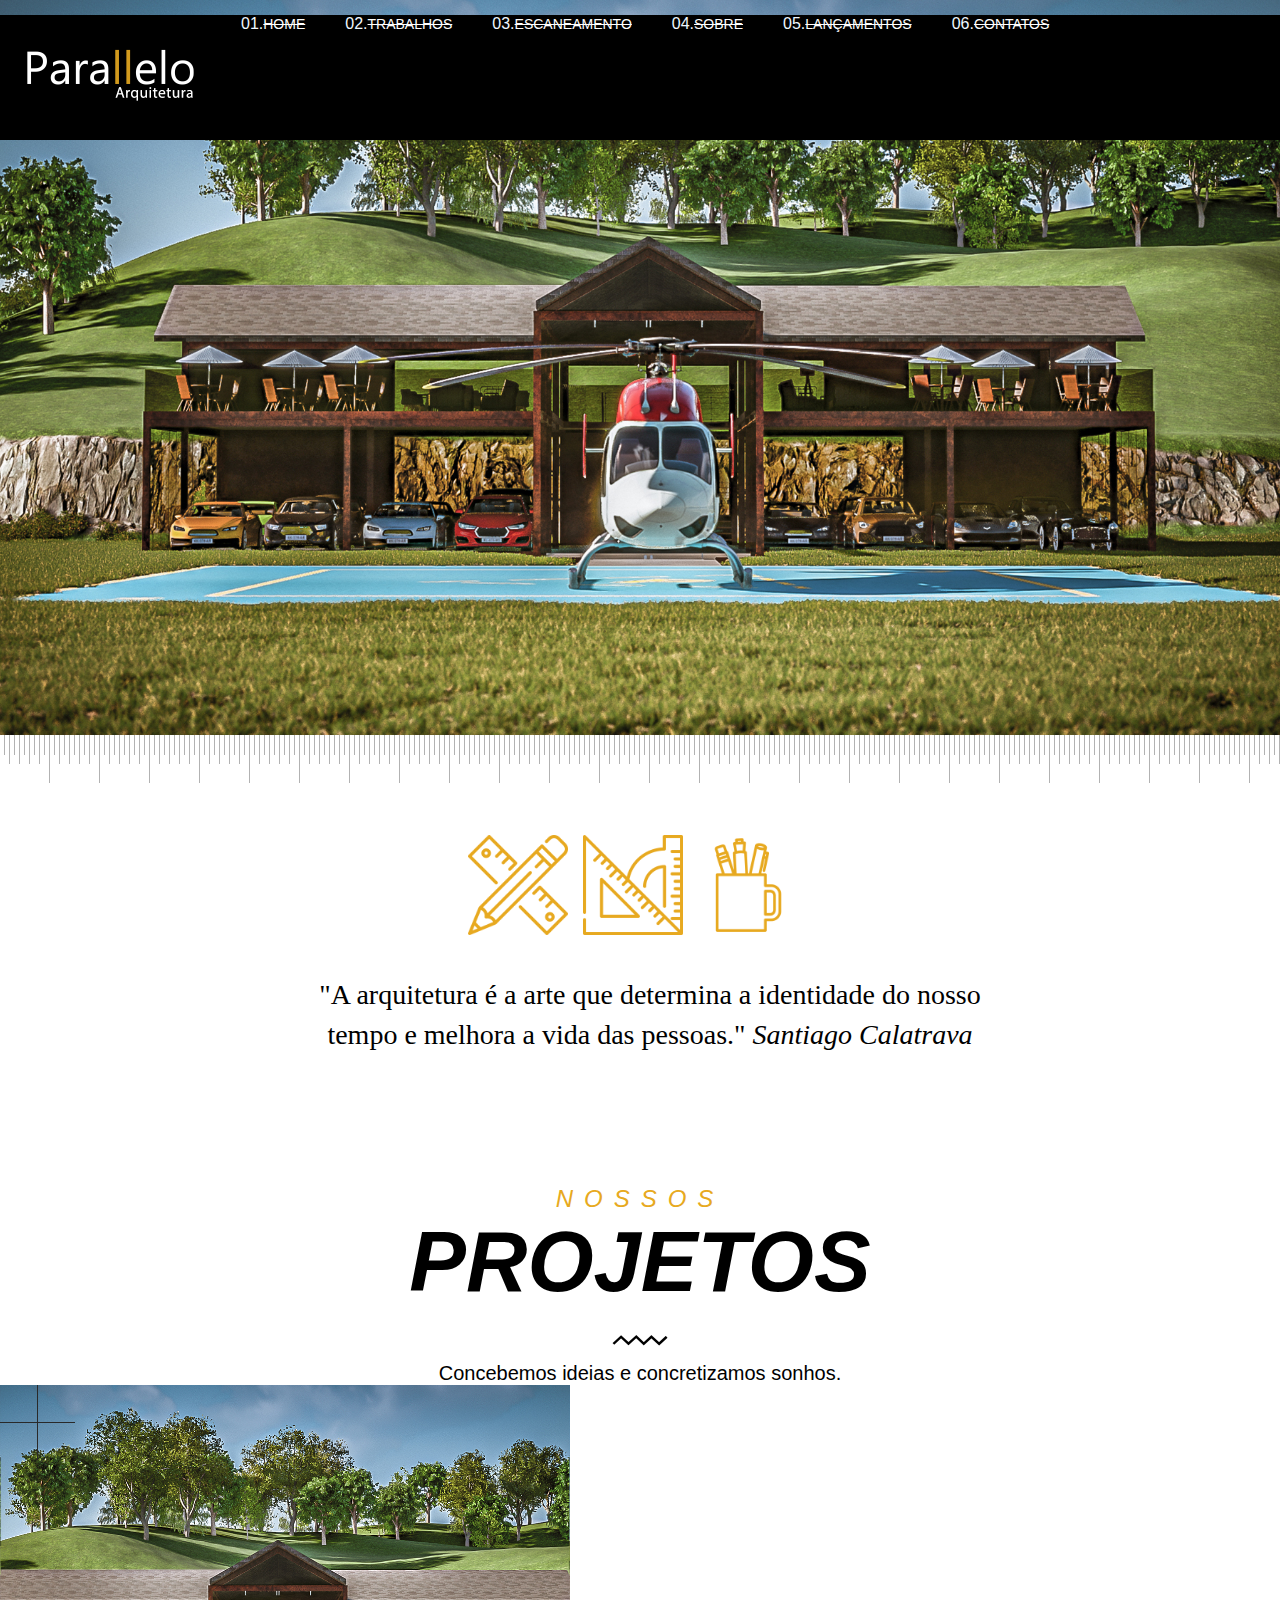
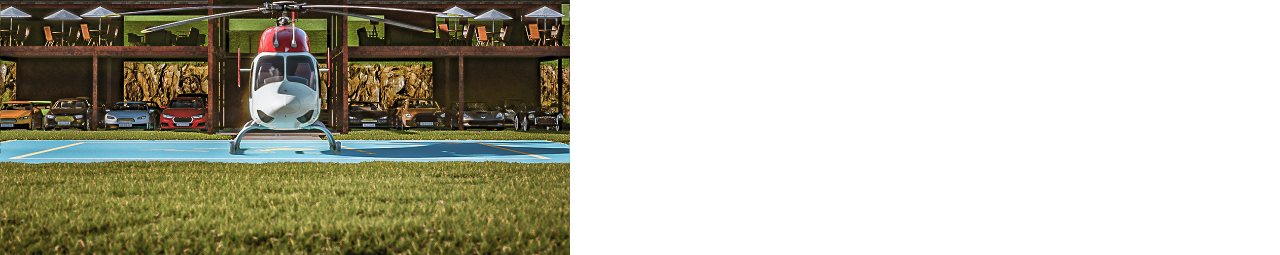
<file: ex parallelo/index.html>
<!DOCTYPE html>
<html lang="pt-br">
<head>
      <meta charset="UTF-8">
      <title>Parallelo</title> 
      <link rel="stylesheet" href="css/style.css">
</head>
<body>
    <header>
            <nav>
                <div id=logo>
                 <a href="index.html">
                  <img src="img\logo-white.png">
                 </a> 
            </div>
            <ul>
                <li>
                    <span>01.</span>
                    <a href="index.html" class="tab" data-number="1">
                         Home
                    </a>
                 </li>
                <li>
                    <span>02.</span>
                    <a href="trabalhos.html">
                        Trabalhos
                    </a>
                </li>
                <li>
                    <span>03.</span>
                    <a href="#">Escaneamento</a>
                </li>
                <li>
                    <span>04.</span>
                    <a href="#">Sobre</a>
                </li>
                <li>
                    <span>05.</span>
                    <a href="#">Lançamentos </a>
                </li> 
                <li>
                    <span>06.</span>
                    <a href="#">Contatos</a>
                </li>    
            </ul>
              </nav>
        </header>
<section class="regua">
    <div class="icons">
      <div class="icons">
        <img src="img/pencil.png">
    </div>
      <div class="icons">
        <img src="img/set-square.png">
    </div>
      <div class="icons">
        <img src="img/cup.png">
    </div>
</div>
    <div class="txt">
    <h6>
        "A arquitetura é a arte que determina a identidade do nosso tempo e melhora a vida das pessoas." <i>Santiago Calatrava</i>
    </h6>
    </div>
  </section>
  <section class="trabalhos">
    <div class="cabecalho">
       <h4>
         <span>
          Nossos
         </span>
         <br>
         <b>
          Projetos
         </b>
       </h4>
       <img src="img/black-wave.png">
       <p>
          Concebemos ideias e concretizamos sonhos.
       </p>
    </div>
    <div class="mosaico">
       <div class="item">
          <div class="plus">
            <img src="img/plus.png">
          </div>
       </div>
    </div>
    
    <div class="botao">
    
    </div>
  </section>
</body>
</html>
</file>
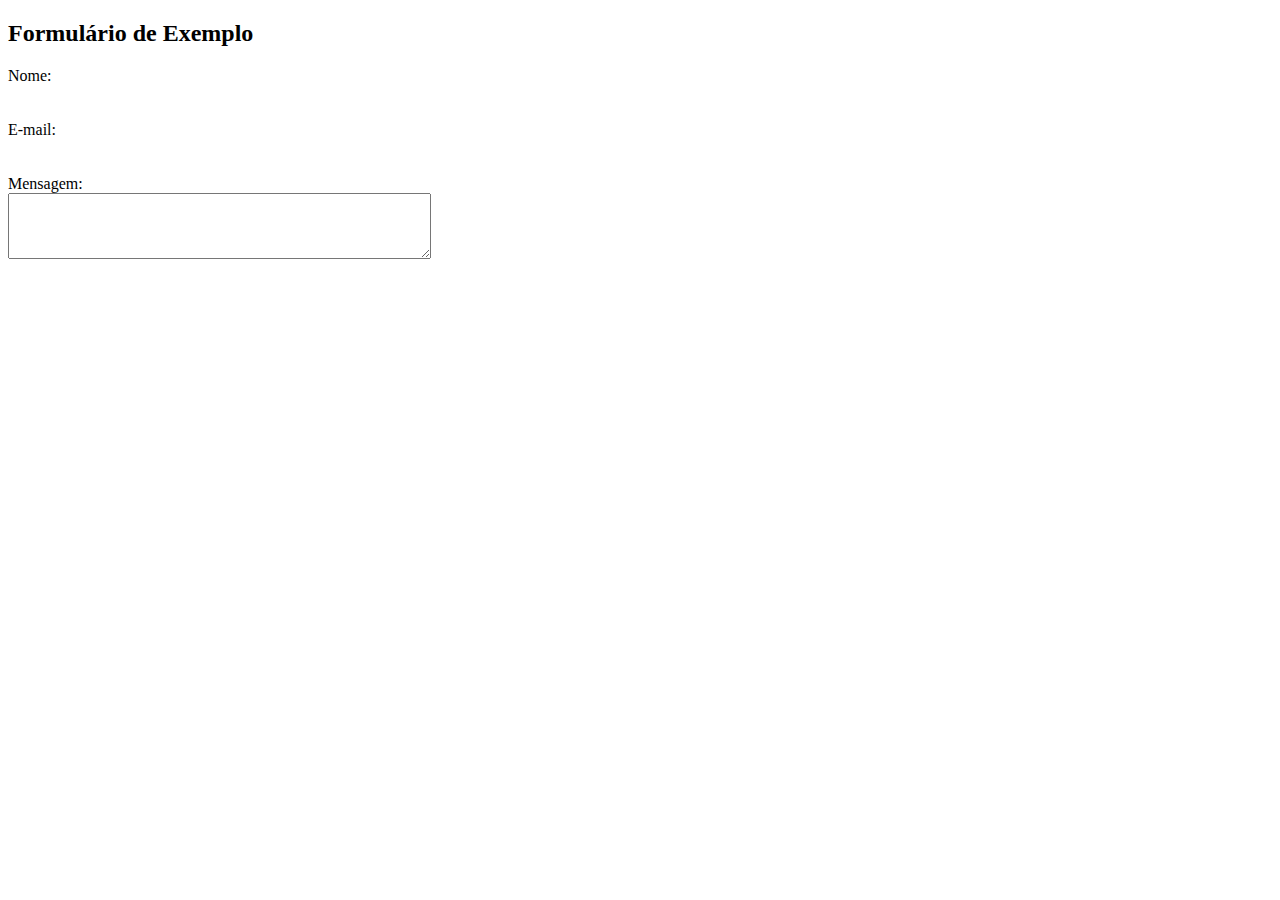
<file: contato.html>
<!DOCTYPE html>
<html lang="pt-br">
<head>
    <meta charset="UTF-8">
    <meta name="viewport" content="width=device-widht, initial-scale=1.0">
    <title>Formulário GET</title>
</head>
<body>
    <h2>Formulário de Exemplo</h2>
    <form action="php/grava_contato.php" method="GET">
        <label for="nome">Nome:</label><br>
        <inupt type="text" id="nome" name="nome" required><br><br>
        
        <label for="email">E-mail:</label><br>
        <inupt type="email" id="email" name="email" required><br><br>    
    
        <label for="mensagem">Mensagem:</label><br>
        <textarea id="mensagem" name="mensagem" rows="4" cols="50" required></textarea><br><br> 
    
        <inupt type="submit" value="Enviar">  
    </form>
</body>
</html>
</file>
<file: ex parallelo/css/style.css>
body{ /* Remove margens e preenchimentos padrões de todo o corpo da página */
    margin: 0;
    padding: 0;
}
header{ /* Define o estilo para o cabeçalho */
    background-image: url(../img/slidebg1.jpg); /*imagem de fundo*/
    background-repeat: no-repeat; /* A imagem não deve repetir */
    background-size: cover; /* A imagem cobre todo o elemento */
    background-position: center; /* Imagem centralizada */
    width: 100%;  /* Largura total da tela */
    height: 720px; /* Altura fixa */
    padding-top: 15px; /* Espaço interno superior */
}
nav{ /* Estilo para a navegação */
    background-color: black; /* Cor de fundo preta */
    min-width: 1200px; /* Largura mínima */
    max-width: 1400px; /* Largura máxima */
    height: 125px; /* Altura fixa */
    margin: 0 auto 0 auto; /* Centraliza horizontalmente */
}
nav #logo { /* Estilo para o logo dentro da navegação */
    margin: 23px; /* Espaço interno da logo */
    float:left; /* Alinha à esquerda */
}
nav #logo img { /* Ajusta a altura da imagem do logo */
    height: 75px; /* Altura fixa da imagem do logo */
}
nav ul { /* Estilo para a lista de itens de navegação */
    display:flex; /* Usa o layout flexível */
    flex-direction: row; /* Alinha os itens na horizontal */
    margin: 0; /* Remove margens */
    padding: 0; /* Remove preenchimentos */
   list-style: none; /* Remove marcadores da lista */
}
nav ul li{ /* Estilo para cada item de lista na navegação */
    color:aliceblue; /* Cor do texto */
    font-size: 16px; /* Tamanho da fonte */
    font-family: Montserrat, sans-serif; /* Família da fonte */
    margin: 0 20px; /* Margens laterais */
    display: flex;
    align-items: center;/* Alinha verticalmente */
}
nav ul li a { /* Estilo para links dentro dos itens de lista da navegação */
    text-decoration: line-through;
    color: white;
    text-transform: uppercase; /* Texto em maiúsculas */
    font-size: 14px; /* Tamanho da fonte */
}

#menu li span { /* Estilo específico para os itens de menu */
    font-family: Montserrat,sans-serif;
    font-size: 11px;
    color: rgb(134, 134, 134);
    margin-right: 3px; /* Margem à direita */
    margin-top: 3px;  /* Margem no topo */
}
#menu li a{
    margin-left: 5px; /* Margem à esquerda */
    color:white;
    font-size: 14px;
    text-transform: uppercase;
    text-decoration: none; /* Remove sublinhado do texto */
    transition: 1s;  /* Transição suave para alterações de estilo */

}
#menu li a:hover{ /* Estilo para o estado de foco dos links de menu */
    color: #e7a920; /* Cor do texto ao passar o mouse */
    transition: 1s;
    text-decoration: line-through; /* Linha atravessada ao passar o mouse */

}
.regua{ /* Estilo para o divisor de seção */
    background-image: url(../img/divider-dark.png);
    background-repeat: repeat-x; /* A imagem se repete horizontalmente */
    padding-top: 100px;
}

.icons{ /* Estilo para o container de ícones */
    height: 100px;
    width: 345px;
    margin: 0 auto;
    display: flex;
    flex-direction: row; /* Alinha os ícones horizontalmente */

}
.icons .icon img{ /* Estilo para cada ícone dentro do container */
    width: 115px;
}
.txt{
    height: 100px;
    width: 100%;
}

/*sem internet*/
.txt{
    width: 850px;
    margin: 0 auto;
}
.txt h6{
    font-size: 28px; /* Tamanho da fonte */
    font-weight: 300; /* Peso da fonte */
    width: 80%; /* Largura relativa */
    display: inline-block; /* Exibe como bloco em linha */
    line-height: 40px;  /* Altura da linha */
    font-family: 'Roboto Slab', serif;
    text-align: center;
    margin-left: 95px; /* Margem à esquerda */
    margin-top: 40px; /* Margem no topo */
}
.trabalhos{ /* Estilo geral para a seção de trabalhos */
    height: 200px;
    width: 100%;
}
.cabecalho{ /* Estilo para o cabeçalho dentro da seção de trabalhos */
    min-width: 1200px;
    max-width: 1400px;
    margin: 0 auto;
    text-align: center;
    margin-top: 150px;
}
.trabalhos .cabecalho h4 span{ /* Estilo para o texto com a classe span dentro do cabeçalho */
    color: #e7a920;
    text-transform: uppercase;
    letter-spacing: 11px;
    font-weight: 300;
    font-size: 24px;
    font-family: 'Montserrat', sans-serif;
    font-style: italic; /*estilo da fonte*/ 
}
.trabalhos .cabecalho h4 b{ /* Estilo para o texto em negrito dentro do cabeçalho */
    font-weight: 700;
    font-family: 'Montserrat', sans-serif;
    font-size: 85px; 
    text-transform: uppercase;
    color: #000;
    font-style: italic;
}
.trabalhos .cabecalho p{ /* Estilo para o parágrafo dentro do cabeçalho */
    text-align: center;
    font-family: 'Montserrat', sans-serif;
    font-size: 20px;
    margin: 12px 0 0 0;
}
.trabalhos .mosaico{ /* Estilo para o container de mosaico dentro da seção de trabalhos */
    min-width: 1200px;
    max-width: 1400px;
    margin: 0 auto;
}
.trabalhos .mosaico .item{  /* Estilo para os itens dentro do container de mosaico */
    height: 470px;
    width: 570px;
    background-image: url(../img/project-1.jpg);
    background-size: contain; /* Ajusta a imagem para caber dentro do item mantendo as proporções */
    background-position: center;
}
.trabalhos .mosaico .item:hover{
    background-size: 110%; /* Aumenta o tamanho da imagem de fundo em 10% quando o mouse passa sobre o item */
    background-position: center;
}
    /*-------------------------------------trabalhos-----------------------------------------*/
#trabalho {
    background-color: black;
}
</file>
